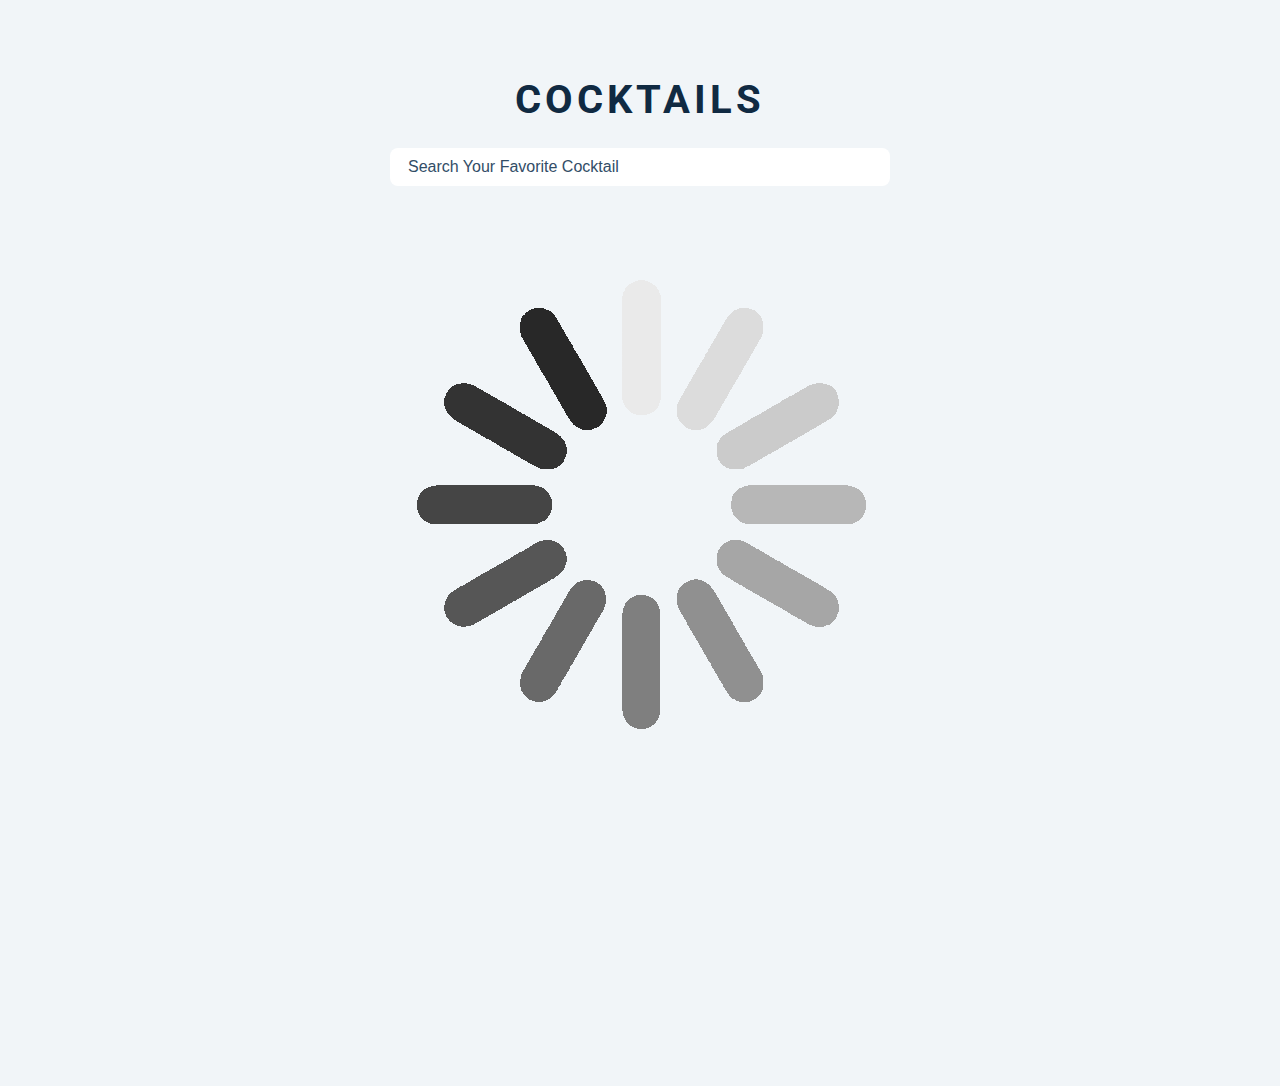
<file: block/index.html>
<!DOCTYPE html>
<html lang="en">
  <head>
    <meta charset="UTF-8" />
    <meta name="viewport" content="width=device-width, initial-scale=1.0" />
    <title>Cocktails</title>
    <!-- font-awesome -->
    <link
      rel="stylesheet"
      href="https://cdnjs.cloudflare.com/ajax/libs/font-awesome/5.14.0/css/all.min.css"
    />
    <!-- css -->
    <link rel="stylesheet" href="../styles.css" />
  </head>

  <body>
    <form class="search-form">
      <h2>COCKTAILS</h2>
      <input
        type="text" 
        placeholder="search your favorite cocktail"
        name="drink"
      />
    </form>
    <section class="section cocktails">
      <article class="loading">
        <img src="../ZKZg.gif" alt="loading" />
      </article>
      <h2 class="title"></h2>
      
      <div class="section-center">
        
      </div>
    </section>
    <script type="module" src="./app.js"></script>
  </body>
</html>
</file>
<file: styles.css>
/*
=============== 
Fonts
===============
*/
@import url('https://fonts.googleapis.com/css?family=Open+Sans|Roboto:400,700&display=swap');

/*
=============== 
Variables
===============
*/

:root {
  /* dark shades of primary color*/
  --clr-primary-1: hsl(205, 86%, 17%);
  --clr-primary-2: hsl(205, 77%, 27%);
  --clr-primary-3: hsl(205, 72%, 37%);
  --clr-primary-4: hsl(205, 63%, 48%);
  /* primary/main color */
  --clr-primary-5: #49a6e9;
  /* lighter shades of primary color */
  --clr-primary-6: hsl(205, 89%, 70%);
  --clr-primary-7: hsl(205, 90%, 76%);
  --clr-primary-8: hsl(205, 86%, 81%);
  --clr-primary-9: hsl(205, 90%, 88%);
  --clr-primary-10: hsl(205, 100%, 96%);
  /* darkest grey - used for headings */
  --clr-grey-1: hsl(209, 61%, 16%);
  --clr-grey-2: hsl(211, 39%, 23%);
  --clr-grey-3: hsl(209, 34%, 30%);
  --clr-grey-4: hsl(209, 28%, 39%);
  /* grey used for paragraphs */
  --clr-grey-5: hsl(210, 22%, 49%);
  --clr-grey-6: hsl(209, 23%, 60%);
  --clr-grey-7: hsl(211, 27%, 70%);
  --clr-grey-8: hsl(210, 31%, 80%);
  --clr-grey-9: hsl(212, 33%, 89%);
  --clr-grey-10: hsl(210, 36%, 96%);
  --clr-white: #fff;
  --clr-red-dark: hsl(360, 67%, 44%);
  --clr-red-light: hsl(360, 71%, 66%);
  --clr-green-dark: hsl(125, 67%, 44%);
  --clr-green-light: hsl(125, 71%, 66%);
  --clr-black: #222;
  --ff-primary: 'Roboto', sans-serif;
  --ff-secondary: 'Open Sans', sans-serif;
  --transition: all 0.3s linear;
  --spacing: 0.25rem;
  --radius: 0.5rem;
  --light-shadow: 0 5px 15px rgba(0, 0, 0, 0.1);
  --dark-shadow: 0 5px 15px rgba(0, 0, 0, 0.2);
  --max-width: 1170px;
  --fixed-width: 620px;
}
/*
=============== 
Global Styles
===============
*/

*,
::after,
::before {
  margin: 0;
  padding: 0;
  box-sizing: border-box;
}
body {
  font-family: var(--ff-secondary);
  background: var(--clr-grey-10);
  color: var(--clr-grey-1);
  line-height: 1.5;
  font-size: 0.875rem;
}
ul {
  list-style-type: none;
}
a {
  text-decoration: none;
}

h1,
h2,
h3,
h4 {
  letter-spacing: var(--spacing);
  text-transform: capitalize;
  line-height: 1.25;
  margin-bottom: 0.75rem;
  font-family: var(--ff-primary);
}
h1 {
  font-size: 3rem;
}
h2 {
  font-size: 2rem;
}
h3 {
  font-size: 1.25rem;
}
h4 {
  font-size: 0.875rem;
}
p {
  margin-bottom: 1.25rem;
  color: var(--clr-grey-5);
}
@media screen and (min-width: 800px) {
  h1 {
    font-size: 4rem;
  }
  h2 {
    font-size: 2.5rem;
  }
  h3 {
    font-size: 1.75rem;
  }
  h4 {
    font-size: 1rem;
  }
  body {
    font-size: 1rem;
  }
  h1,
  h2,
  h3,
  h4 {
    line-height: 1;
  }
}
/*  global classes */

.fon-img {
  top: 0;
  left: 0;
  position: absolute;
  z-index: -1;
  width: 100%;
  height: 100%;
}


.btn {
  margin-left: 500px;
  width: 150px;
  height: 40px;
  text-transform: uppercase;
  color: white;
  padding: 0.375rem 0.75rem;
  letter-spacing: var(--spacing);
  /* display: block; */
  transition: var(--transition);
  border: 2px solid var(--clr-primary-5);
  border-radius: var(--radius);
}
.btn:hover {
  color: var(--clr-primary-5);
  background: var(--clr-primary-1);
  border-color: var(--clr-primary-1);
}
/* section */
.section {
  padding: 5rem 0;
}

.section-center {
  width: 85vw;
  margin: 0 auto;
  max-width: 1170px;
}
@media screen and (min-width: 576px) {
  .section-center {
    display: grid;
    grid-template-columns: repeat(auto-fill, minmax(300px, 1fr));
    column-gap: 4rem;
  }
}
@media screen and (min-width: 992px) {
  .section-center {
    width: 95vw;
  }
}
/* loading */
.loading {
  min-height: 100vh;
  display: grid;
  justify-content: center;
  position: absolute;
  top: 0;
  left: 0;
  width: 100%;
  height: 100%;
  background: var(--clr-grey-10);
  padding-top: 5rem;
  z-index: 999;
}

.hide-loading {
  display: none;
}

/* search form */
.search-form {
  text-align: center;
  padding-top: 5rem;
  width: 85vw;
  max-width: 500px;
  margin: 0 auto;
}

input {
  width: 100%;
  font-size: 1rem;
  border-color: transparent;
  margin-top: 1rem;
  padding: 0.5rem 1rem;
}
input {
  border-radius: var(--radius);
}
input::placeholder {
  text-transform: capitalize;
  color: var(--clr-grey-3);
}

/* cocktails */
.cocktails {
  position: relative;
}
.title {
  font-size: 2rem;
  text-align: center;
}

.cocktail {
  background: var(--clr-white);
  border-radius: var(--radius);
  box-shadow: var(--light-shadow);
  transition: var(--transition);
  margin-bottom: 3rem;
  position: relative;
}
.cocktail:hover {
  box-shadow: var(--dark-shadow);
  transform: scale(1.005);
}
.cocktail img {
  width: 100%;
  display: block;
  border-radius: var(--radius);
  border: 10px solid var(--clr-white);
  transition: var(--transition);
  height: 268px;
  object-fit: cover;
}
/* .cocktail:hover img {
  filter: blur(2px) grayscale(50%);
} */
.cocktail h3 {
  position: absolute;
  bottom: -1rem;
  right: -1rem;
  background: var(--clr-black);
  color: var(--clr-white);
  padding: 1rem 1.5rem;
  text-align: center;
  margin-bottom: 0;
  text-transform: uppercase;
  font-family: monospace;
  font-size: 2rem;
  border-radius: var(--radius);
}

/* single cocktail */
.single-drink {
  width: 85vw;
  max-width: var(--max-width);
  margin: 0 auto;
  margin-top: 4rem;
}
.drink-img {
  width: 100%;
  height: 400px;
  object-fit: cover;
  display: block;
  border: 10px solid var(--clr-white);
  border-radius: var(--radius);
}
@media screen and (min-width: 992px) {
  .single-drink {
    display: grid;
    grid-template-columns: 1fr 1fr;
    column-gap: 3rem;
  }
}
.drink-info {
  padding-top: 2rem;
}

.drink-ingredients .far {
  margin-right: 1rem;
}

.single-drink .btn {
  display: inline-block;
  margin-top: 2rem;
}
</file>
